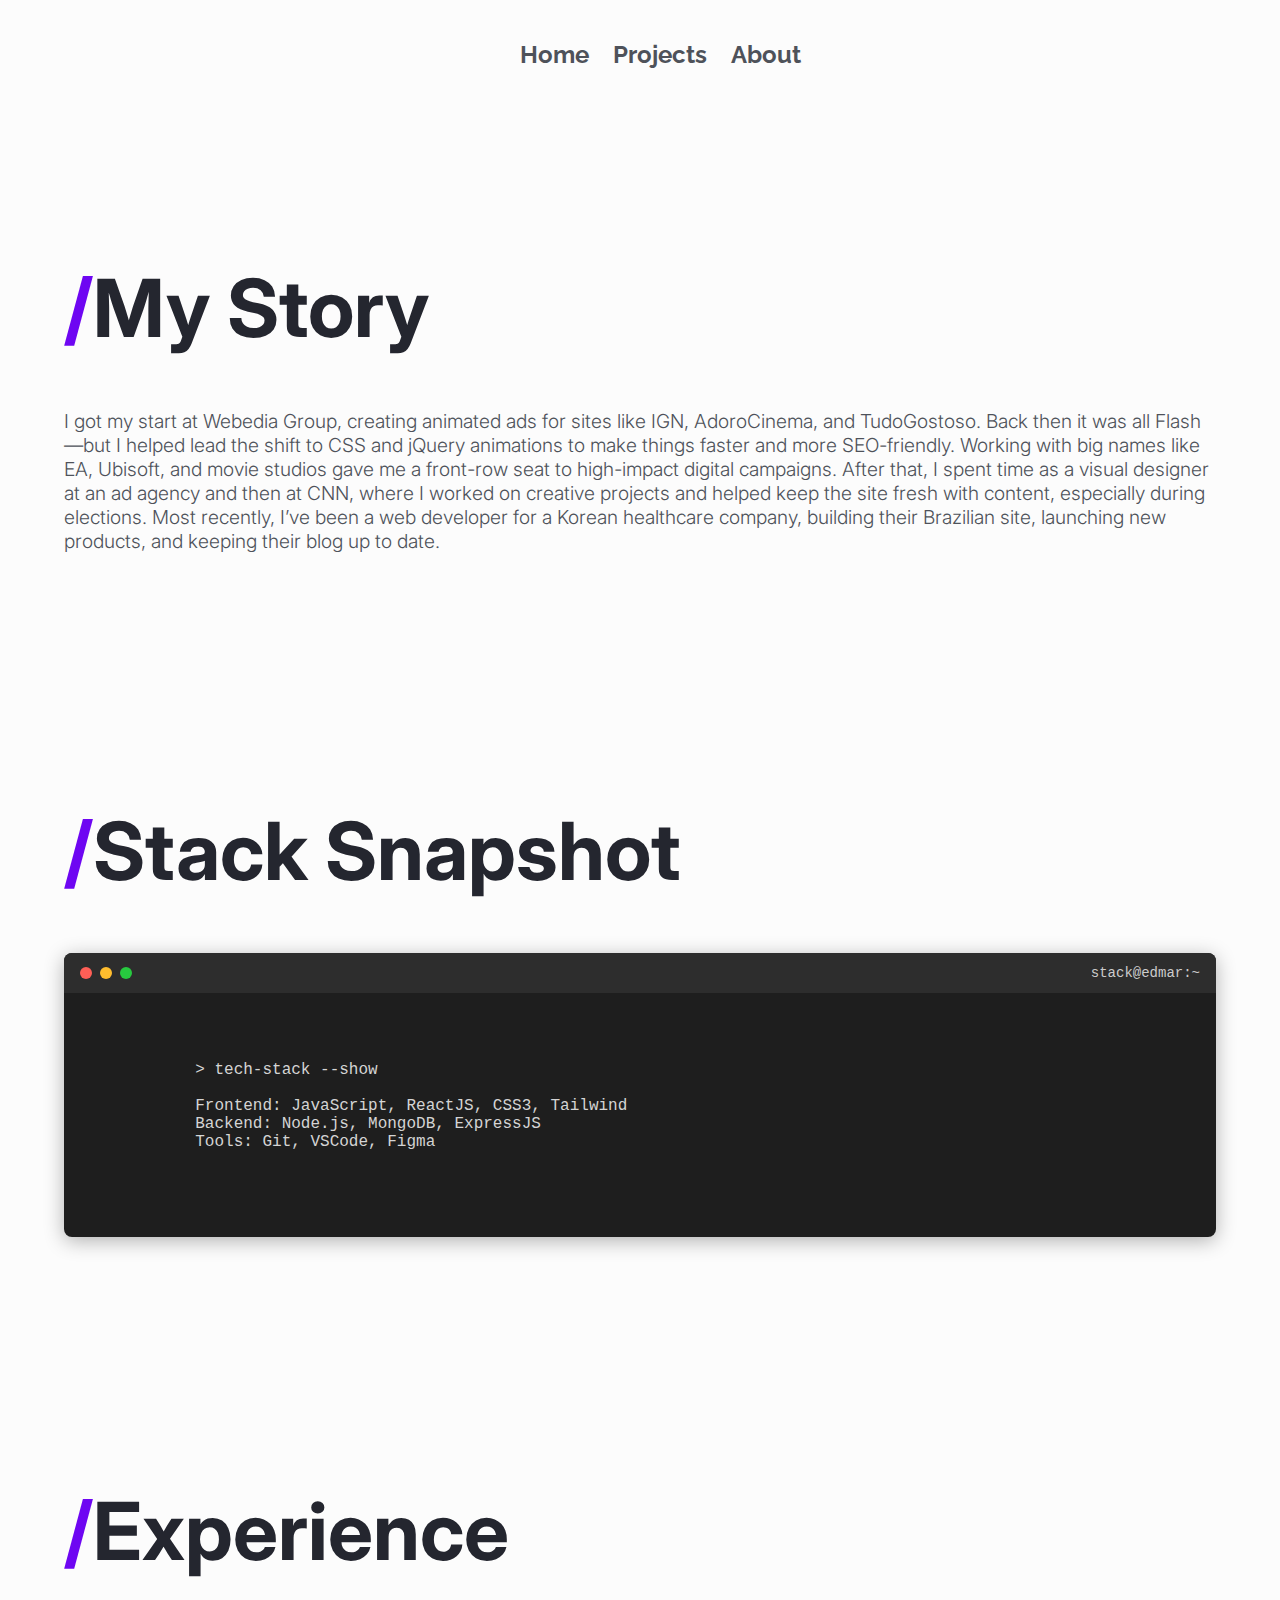
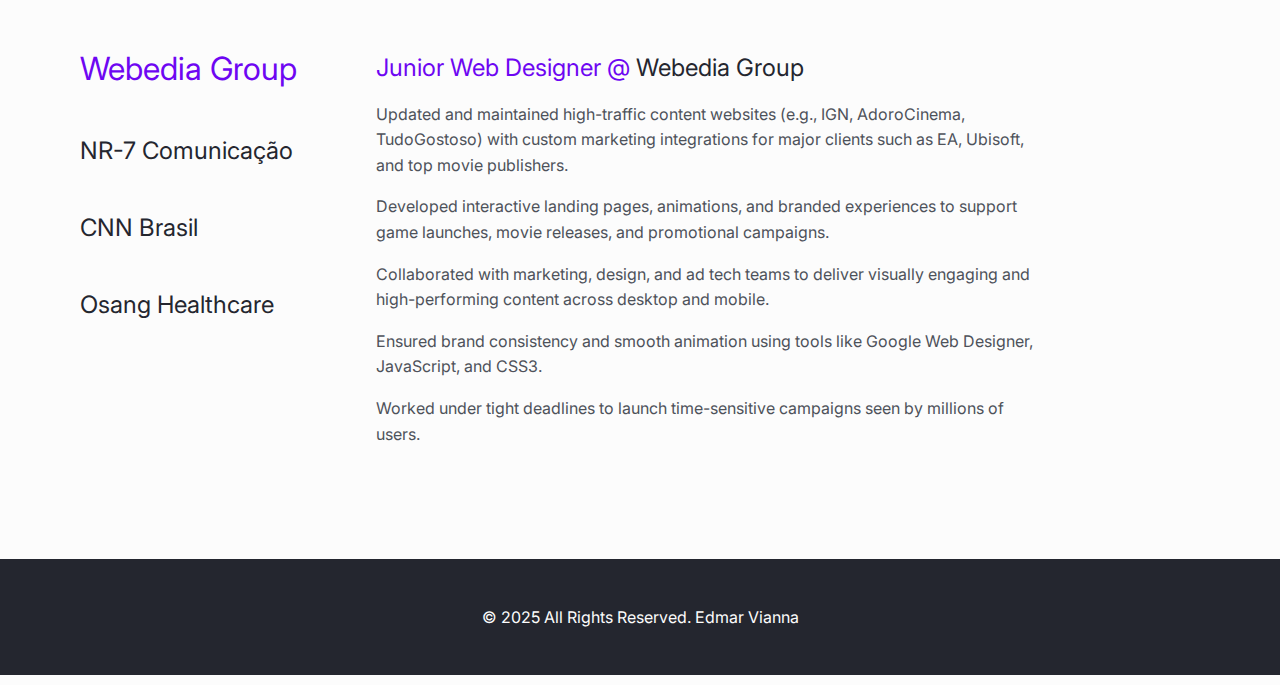
<file: about.html>
<!DOCTYPE html>
<html lang="en">
<head>
  <meta charset="UTF-8" />
  <meta name="viewport" content="width=device-width, initial-scale=1.0"/>
  <title>Edmar Vianna | Web Developer</title>
  <link rel="stylesheet" href="css/style.css" />
  <link rel="preconnect" href="https://fonts.googleapis.com">
  <link rel="preconnect" href="https://fonts.gstatic.com" crossorigin>
  <link href="https://fonts.googleapis.com/css2?family=Inter:ital,opsz,wght@0,14..32,100..900;1,14..32,100..900&family=Raleway:ital,wght@0,100..900;1,100..900&display=swap" rel="stylesheet"> 
</head>

<body>
  <header>
    <nav aria-label="Main Navigation">
      <ul>
        <li><a href="index.html">Home</a></li>
        <li><a href="projects.html">Projects</a></li>
        <li><a href="about.html">About</a></li>
      </ul>
    </nav>
  </header>

  <main>



    <section class="mystory">
        <div class="section-title">
            <h1><span class="hero-span">/</span>My Story</h1>
            <p class="story-text">
                I got my start at Webedia Group, creating animated ads for sites like IGN,
                AdoroCinema, and TudoGostoso. Back then it was all Flash—but I helped lead
                the shift to CSS and jQuery animations to make things faster and more
                SEO-friendly. Working with big names like EA, Ubisoft, and movie studios
                gave me a front-row seat to high-impact digital campaigns. After that, I spent
                time as a visual designer at an ad agency and then at CNN, where I worked on
                creative projects and helped keep the site fresh with content, especially during
                elections. Most recently, I’ve been a web developer for a Korean healthcare 
                company, building their Brazilian site, launching new products, and keeping their
                blog up to date.
            </p>
        </div>
    </section>

    <section class="techstack">
      <div class="section-title">
        <h1><span class="hero-span">/</span>Stack Snapshot</h1>
      </div>

      <div class="terminal-box">
        <div class="terminal-header">
          <span class="dot red"></span>
          <span class="dot yellow"></span>
          <span class="dot green"></span>
          <span class="terminal-title">stack@edmar:~</span>
        </div>

        <div class="terminal-body">
          <pre>
            > tech-stack --show

            Frontend: JavaScript, ReactJS, CSS3, Tailwind
            Backend: Node.js, MongoDB, ExpressJS
            Tools: Git, VSCode, Figma
          </pre>
        </div>
      </div>
    </section>    

    <section class="experience">
      <div class="section-title">
        <h1><span class="hero-span">/</span>Experience</h1>
      </div>

      <div class="experience-container">
        <div class="experience-list">
          <a class="experience-btn active" data-id="webedia">Webedia Group</a>
          <a class="experience-btn" data-id="agency">NR-7 Comunicação</a>
          <a class="experience-btn" data-id="cnn">CNN Brasil</a>
          <a class="experience-btn" data-id="healthcare">Osang Healthcare</a>
        </div>

      <div class="experience-details">
        <div class="experience-content" id="webedia">
          <h2><span class="hero-span">Junior Web Designer @</span> Webedia Group</h2>
          <p>Updated and maintained high-traffic content websites (e.g., IGN, AdoroCinema,
            TudoGostoso) with custom marketing integrations for major clients
            such as EA, Ubisoft, and top movie publishers.</p>
             
            <p>Developed interactive landing pages, animations, and branded experiences to
              support game launches, movie releases, and promotional campaigns.</p>
             
             <p>Collaborated with marketing, design, and ad tech teams to deliver visually 
              engaging and high-performing content across desktop and mobile.</p>
             
             <p>Ensured brand consistency and smooth animation using tools like Google Web Designer,
              JavaScript, and CSS3.</p>
             
             <p>Worked under tight deadlines to launch time-sensitive campaigns seen by millions of users.</p>
        </div>

      <div class="experience-content hidden" id="agency">
        <h2><span class="hero-span">Graphic Designer @</span> NR-7 Comunicação</h2>
        <p>Worked as a visual designer on various branding and web projects, collaborating closely with marketing teams and developers.</p>
      </div>

      <div class="experience-content hidden" id="cnn">
        <h2><span class="hero-span">Visual Designer @</span> CNN Brasil</h2>
        <p>Helped develop creative digital campaigns and maintained content for the elections hotsite and news pages.</p>
      </div>

      <div class="experience-content hidden" id="healthcare">
        <h2><span class="hero-span">Frontend Developer @</span> Osang Healthcare</h2>
        <p>Designed and developed the company’s main website, focusing on clean UI and responsive user experience.</p>
               
        <p>Maintained and updated site content, including adding new products and ensuring accurate product listings.</p>
               
        <p>Managed and published blog content regularly to support SEO and marketing efforts.</p>
               
        <p>Collaborated with internal teams to ensure product information and visuals met branding standards.
        Implemented updates to improve site performance and accessibility.</p>
      </div>
    </div>
  </div>
    </section>





  </main>

  <footer>
    <p>&copy; 2025 All Rights Reserved. Edmar Vianna</p>
  </footer>
  
  <script src="js/main.js"></script>

</body>
</html>
</file>
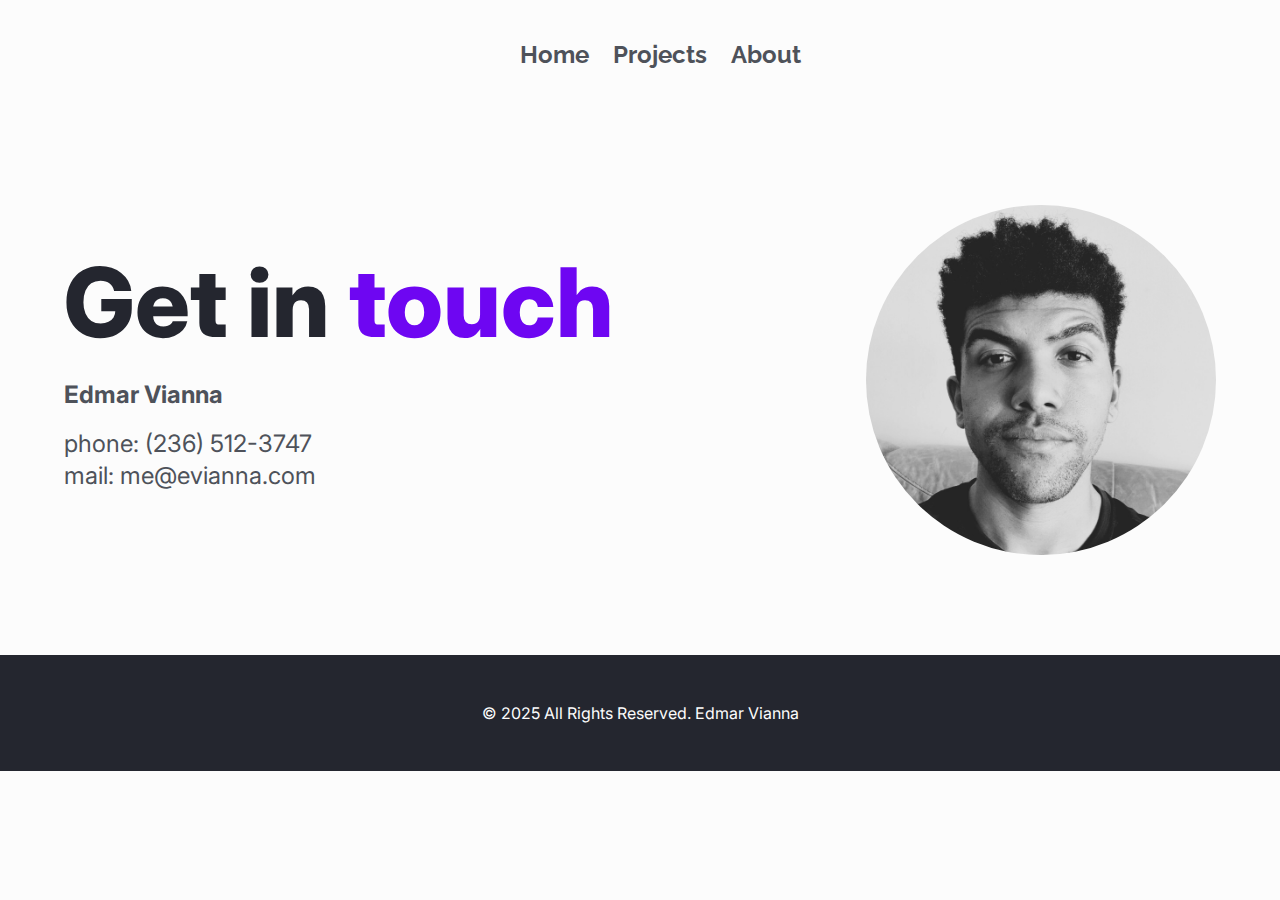
<file: contact.html>
<!DOCTYPE html>
<html lang="en">
<head>
  <meta charset="UTF-8" />
  <meta name="viewport" content="width=device-width, initial-scale=1.0"/>
  <title>Edmar Vianna | Web Developer</title>
  <link rel="stylesheet" href="css/style.css" />
  <link rel="preconnect" href="https://fonts.googleapis.com">
  <link rel="preconnect" href="https://fonts.gstatic.com" crossorigin>
  <link href="https://fonts.googleapis.com/css2?family=Inter:ital,opsz,wght@0,14..32,100..900;1,14..32,100..900&family=Raleway:ital,wght@0,100..900;1,100..900&display=swap" rel="stylesheet"> 
</head>

<body>
  <header>
    <nav aria-label="Main Navigation">
      <ul>
        <li><a href="index.html">Home</a></li>
        <li><a href="projects.html">Projects</a></li>
        <li><a href="about.html">About</a></li>
      </ul>
    </nav>
  </header>

  <main>
    <section class="hero">

        <div class="hero-content">
            <div class="hero-text">

                <div class="hero-title"> 
                    <h2>Get in<span class="hero-span"> touch</span></h2>
                </div>
                
                <div class="hero-discription">
                    <h2>Edmar Vianna</h2>
                    <p>phone: (236) 512-3747</p>
                    <p>mail:  me@evianna.com</p>
                </div>

            </div>

            <div class="hero-img">
                <img src="assets/img/heroprofpic.jpeg" alt="Hero Profile Pic" width="350" height="350">
            </div>
        </div>    
    </section>

  </main>

  <footer>
    <p>&copy; 2025 All Rights Reserved. Edmar Vianna</p>
  </footer>
  
  <script src="js/main.js"></script>

</body>
</html>
</file>
<file: css/style.css>
body {
  margin: 0;
  font-family: "Inter", sans-serif;
  font-optical-sizing: auto;
  font-weight: 400;
  font-style: normal;
  background-color: #FCFCFC;
  color: #4E525A;
}

header {
  background-color: #FCFCFC;;
  padding: 1rem;
}

nav ul {
  list-style: none;
  font-family: "Raleway", sans-serif;
  font-size: 24px;
  font-weight: 700 ;
  font-style: normal;
  display: flex;
  justify-content: center;
  gap: 1.5rem;
}

nav a {
  color: #4E525A;
  text-decoration: none;
}

nav a:hover{
  color: #6E06F2;
}

.hero {
  text-align: left;
  padding: 6rem 4rem;
}

.hero-content {
  display: flex;
  flex-wrap: wrap;
  align-items: center;
  justify-content: space-between;
  gap: 2rem;
  max-width: 1200px;
  margin: 0 auto;
}

.hero-intro h1 {
  font-size: 1.5rem;
  font-weight: 400;
  color: #4E525A;
  margin: 0.1rem 0;
}

.hero-title {
  margin-top: 0.1rem;
  margin-bottom: 0.1rem;
}

.hero-title h2 {
  font-size: 6rem;
  font-weight: 800;
  color: #24262F;
  margin: 0rem;
  display: inline;

}

.hero-discription{
  margin-top: 1rem;
  margin-bottom: 2rem;
}

.hero-discription p{
  font-size: 1.5rem;
  font-weight: 400;
  color: #4E525A;
  margin: 0.2rem 0;
}

.hero-span {
  color: #6E06F2;
}

.hero-text {
  flex: 1;
}


.hero-img img {
  max-width: 100%;
  height: auto;
  border-radius: 50%;
}



.contact-button {
  background-color: #6E06F2;
  color: #FCFCFC;
  border-radius: 5px;
  padding: 15px 32px;
  text-align: center;
  text-decoration: none;
  display: inline-block;
  margin: 4px 2px;
}

.contact-button:hover {
  background-color: #47059C;
}


.projects-button {
  background-color: none;
  border: 1px solid #24262F;
  border-radius: 5px;
  color: #24262F;
  padding: 15px 32px;
  text-align: center;
  text-decoration: none;
  display: inline-block;
  font-size: 16px;
  margin: 4px 2px;
  cursor: pointer;
}

.projects-button:hover {
  background-color: #24262F;
  color: #FCFCFC;
}

.projects {
  text-align: left;
  padding: 6rem 4rem;
}

.project-grid {
  display: grid;
  grid-template-columns: repeat(auto-fit, minmax(300px, 1fr));
  gap: 2rem;
  margin-top: 2rem;
  align-items: stretch;
}

.project-card {
  background-color: #fff;
  border: 1px solid #ddd;
  border-radius: 12px;
  overflow: hidden;
  box-shadow: 0 4px 12px rgba(0,0,0,0.05);
  transition: transform 0.2s ease, box-shadow 0.2s ease;
  display: flex;
  flex-direction: column;
  height: 100%; /* will be controlled by grid */
  min-height: 450px;
}

.project-card:hover {
  transform: translateY(-5px);
  box-shadow: 0 6px 20px rgba(0,0,0,0.1);
}

.project-card img {
  width: 100%;
  height: 200px;
  object-fit: cover;
}

.project-info {
  padding: 1rem;
  flex-grow: 1;
  display: flex;
  flex-direction: column;
  justify-content: space-between;
}

.project-info h2 {
  font-size: 1.5rem;
  margin: 0.5rem 0;
  color: #24262F;
}

.project-info p {
  font-size: 1rem;
  margin-bottom: 1rem;
  color: #4E525A;
}

.project-info a {
  text-decoration: none;
  color: #6E06F2;
  font-weight: bold;
}

.project-info a:hover {
  text-decoration: underline;
}


.experience {
  text-align: left;
  padding: 6rem 4rem;
}

.experience-container {
  display: flex;
  gap: 2rem;
  flex-wrap: wrap;
}

.experience-list {
  flex: 1;
  min-width: 200px;
  display: flex;
  flex-direction: column;
  gap: 1rem;
}

.experience-btn {
  background-color: transparent;
  color: #24262F;
  padding: 1rem;
  text-align: left;
  cursor: pointer;
  font-size: 1.5rem;
  transition: all 0.2s ease-in-out;
}

.experience-btn:hover,
.experience-btn.active {
  color: #6E06F2;
  font-size: 2rem;
}

.experience-details {
  flex: 3;
  min-width: 300px;
}

.experience-content {
  display: block;
  width: 80%;
}

.experience-content h2 {
  font-weight: 400;
  color: #24262F;
}

.experience-content p {
  line-height: 1.6;
}

.experience-content.hidden {
  display: none;
}



.skills {
  text-align: left;
  padding: 6rem 4rem;
}

.skills-lists {
  display: flex;
  justify-content: space-between;
  gap: 2rem;
  flex-wrap: wrap;
}

.list-title{
  font-size: 2.0rem;
  font-weight: 700;
  color: #24262F;
  margin: 1.0rem 0;
}

.skill-category {
  flex: 1;
  min-width: 200px;
}

.skill-category ul {
  list-style: none;
  font-weight: 300;
  padding: 0;
  margin-bottom: 0.5rem; 
}

.techstack {
  text-align: left;
  padding: 6rem 4rem;
}

.terminal-box {
  max-width: 100%;
  background-color: #1e1e1e;
  color: #d4d4d4;
  border-radius: 8px;
  font-family: monospace;
  font-size: 1rem;
  overflow: hidden;
  box-shadow: 0 4px 20px rgba(0, 0, 0, 0.3);
}

.terminal-header {
  background-color: #2d2d2d;
  padding: 0.75rem 1rem;
  display: flex;
  align-items: center;
  gap: 0.5rem;
  position: relative;
}

.terminal-title {
  margin-left: auto;
  color: #cccccc;
  font-size: 0.875rem;
}

.dot {
  width: 12px;
  height: 12px;
  border-radius: 50%;
  display: inline-block;
}

.red {
  background-color: #ff5f56;
}
.yellow {
  background-color: #ffbd2e;
}
.green {
  background-color: #27c93f;
}

.terminal-body {
  padding: 1rem;
  white-space: pre-wrap;
}


.section-title {
  font-size: 2.5rem;
  font-weight: 700;
  color: #24262F;
  margin: 0.2rem 0;
  
}



.mystory {
  text-align: left;
  padding: 6rem 4rem;
}

.story-text{
  font-size: 1.2rem;
  font-weight: 300;
  color: #4E525A;
  margin: 0.2rem 0rem;
}


footer {
  text-align: center;
  padding: 2rem;
  background: #24262F;
  color: #FCFCFC;
}

@media (max-width: 768px) {
  .hero {
    padding: 4rem 2rem;
  }

  .hero-title h2 {
    font-size: 2.5rem;
    display: inline;
    margin: 0;

  }

  .hero-content {
    flex-direction: column;
    text-align: center;
  }

  nav ul {
    flex-direction: column;
    font-size: 20px;
  }

  .contact-button,
  .projects-button {
    width: 100%;
    padding: 12px;
    margin: 8px 0;
  }

    .skills-lists {
    flex-direction: column;
    gap: 1rem;
  }
}
</file>
